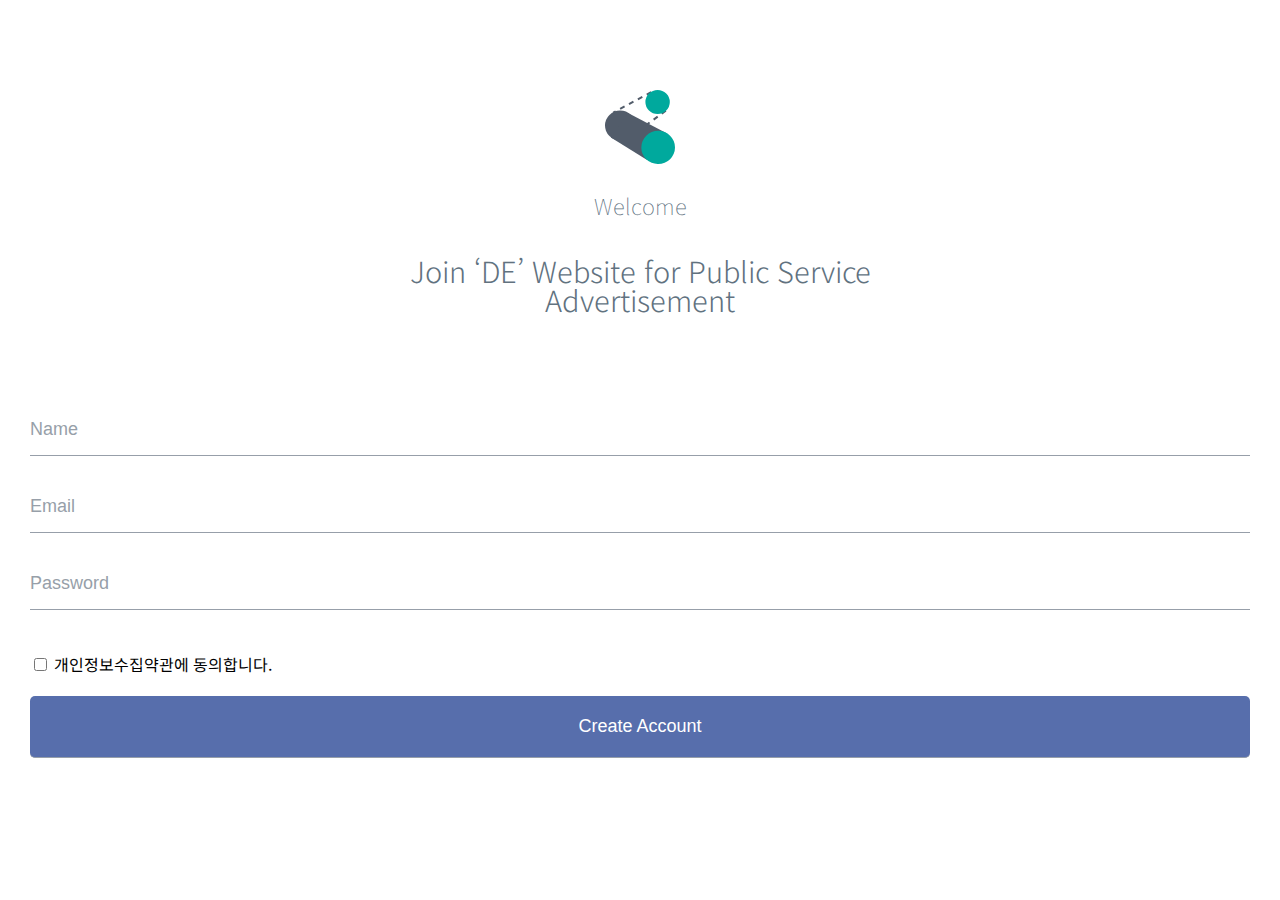
<file: join.html>
<!DOCTYPE html>
<html lang="ko">
  <head>
    <link rel="stylesheet" href="css/styles.css" />
    <meta charset="UTF-8" />
    <meta http-equiv="X-UA-Compatible" content="IE=edge" />
    <meta name="viewport" content="width=device-width, initial-scale=1.0" />
    <style>
      label {
        display: inline-block;
      }
    </style>
    <title>Join</title>
  </head>
  <body>
    <header class="joinup-header">
      <img id="join-logo" src="images/join_logo.svg" />
      <p class="joinup-header__title">Welcome</p>
      <h1 class="joinup-header__text">
        Join ‘DE’ Website for Public Service Advertisement
      </h1>
    </header>
    <form id="joinup-form">
      <input type="text" placeholder="Name" />
      <input type="email" placeholder="Email" />
      <input type="password" placeholder="Password" />
      <div id="join_checkbox">
        <input
          id="join-agree_checkbox"
          type="checkbox"
          value="Agree checkbox"
        />
        <label for="join-agree_checkbox">개인정보수집약관에 동의합니다.</label>
      </div>
      <input type="submit" value="Create Account" />
    </form>
  </body>
</html>
</file>
<file: css/styles.css>
@import url("https://fonts.googleapis.com/css2?family=Noto+Sans+KR:wght@100;300;400;500;700&display=swap");
@import "reset.css";
@import "variables.css";
@import "index.css";
@import "join.css";
</file>
